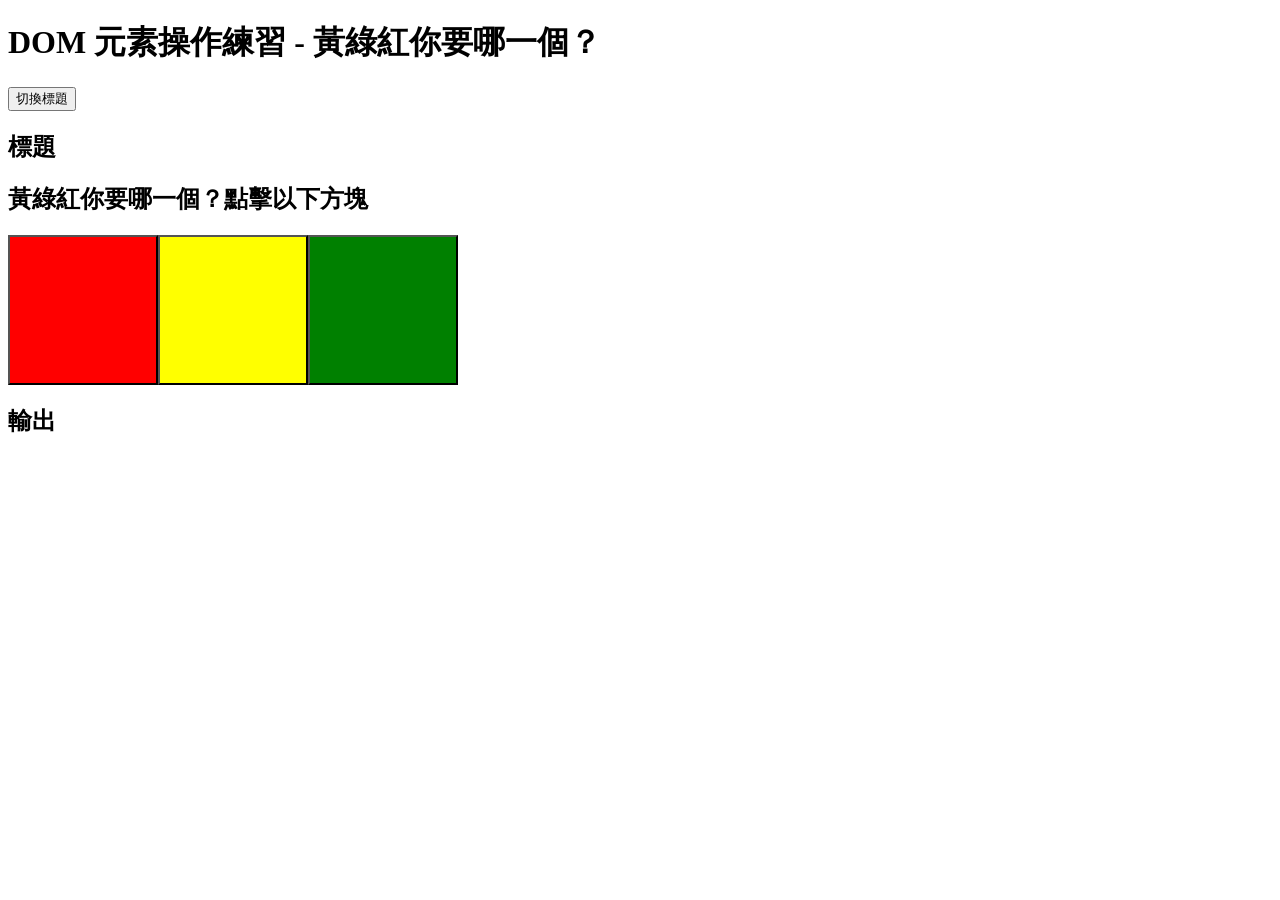
<file: selfLearning2 - read yello green/index.html>
<!DOCTYPE html>
<html lang="en">

<head>
  <meta charset="UTF-8">
  <meta http-equiv="X-UA-Compatible" content="IE=edge">
  <meta name="viewport" content="width=device-width, initial-scale=1.0">
  <title>Document</title>
  <link rel="stylesheet" href="style.css">
</head>

<body>

  <h1>DOM 元素操作練習 - 黃綠紅你要哪一個？</h1>
  <button id="changeButton">切換標題</button>
  <div id='title'>
    <h2>標題</h2>
  </div>


  <h2>黃綠紅你要哪一個？點擊以下方塊</h2>
  <div style="display: flex">
    <button class='colorSquare' id='red' value='red'></button>
    <button class='colorSquare' id='yellow' value='yellow'></button>
    <button class='colorSquare' id='green' value='green'></button>
  </div>

  <h2>輸出</h2>
  <div id="output">

  </div>

  <script src='script.js'></script>


</body>

</html>
</file>
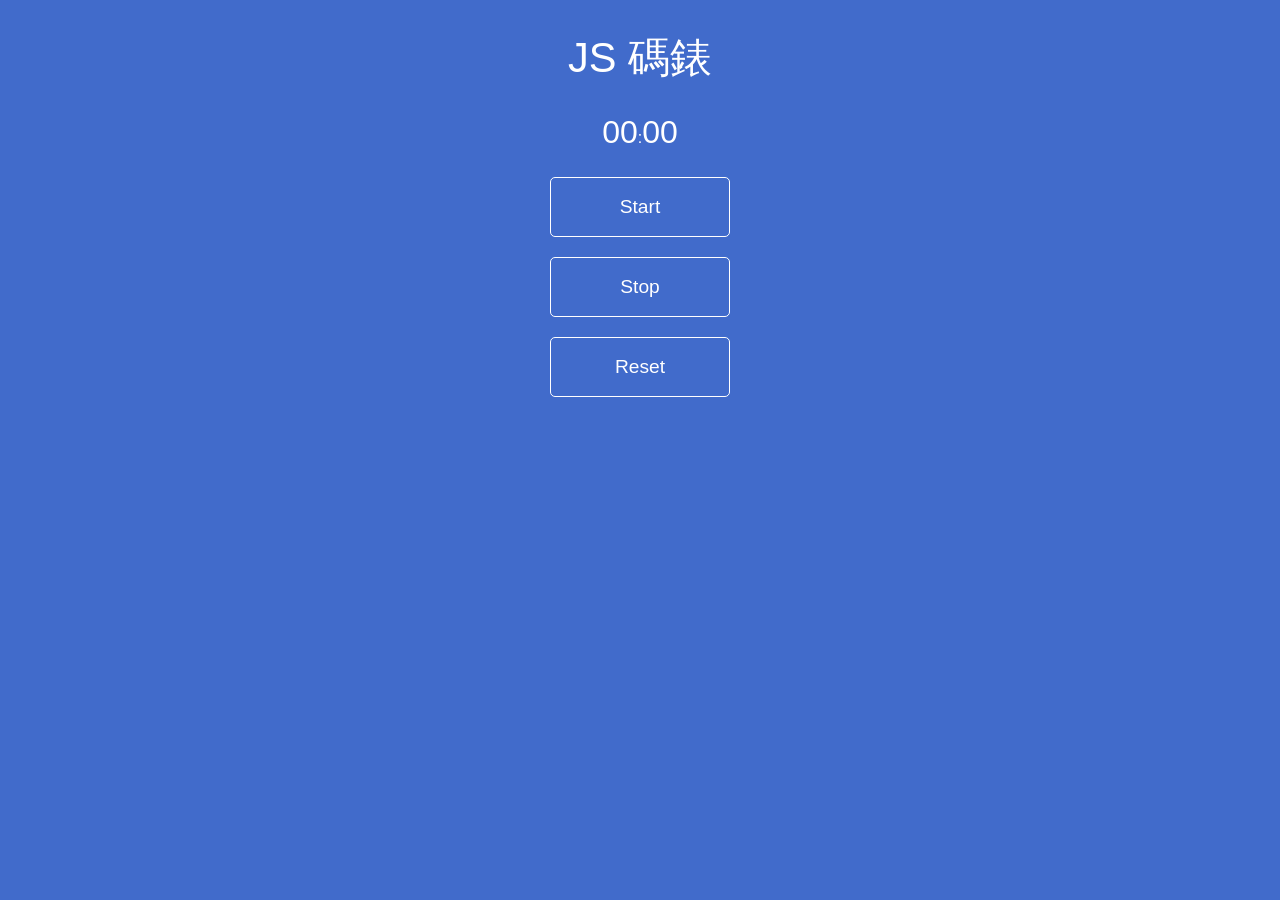
<file: selfLearning3 - 碼表/selfLearning2 - read yello green/index.html>
<!DOCTYPE html>
<html lang="en">
  <head>
    <meta charset="UTF-8" />
    <meta http-equiv="X-UA-Compatible" content="IE=edge" />
    <meta name="viewport" content="width=device-width, initial-scale=1.0" />
    <link rel="stylesheet" href="style.css" />
    <title>碼錶</title>
  </head>
  <body>
    <div class="wrapper">
      <h1>JS 碼錶</h1>
      <p><span id="seconds">00</span>:<span id="m_seconds">00</span></p>
      <button id="button-start">Start</button><br>
      <button id="button-stop">Stop</button><br>
      <button id="button-reset">Reset</button>
    </div>
    <script src="./script.js"></script>
  </body>
</html>
</file>
<file: selfLearning2 - read yello green/style.css>
.colorSquare{
  height: 150px;
  width: 150px;
}

#red{
   background-color: red;
}

#yellow{
  background-color: yellow;
}

#green{
  background-color: green;
}
</file>
<file: selfLearning3 - 碼表/selfLearning2 - read yello green/style.css>
body {
  background: #416bcb;
  font-family: 'HelveticaNeue-Light', 'Helvetica Neue Light', 'Helvetica Neue',
    Helvetica, Arial, 'Lucida Grande', sans-serif;
  height: 100%;
}

.wrapper {
  width: 800px;
  margin: 30px auto;
  color: white;
  text-align: center;
}

h1,
h2,
h3 {
  font-family: 'Roboto', sans-serif;
  font-weight: 100;
  font-size: 2.6em;
  text-transform: uppercase;
}

#seconds,
#m_seconds {
  font-size: 2em;
}

button {
  border-radius: 5px;
  background: #416bcb;
  color: white;
  border: solid 1px white;
  text-decoration: none;
  cursor: pointer;
  font-size: 1.2em;
  padding: 18px 10px;
  width: 180px;
  margin: 10px;
  outline: none;
  &:hover {
    @include transition;
    background: white;
    border: solid 1px white;
    color: #ffa600;
  }
}
</file>
